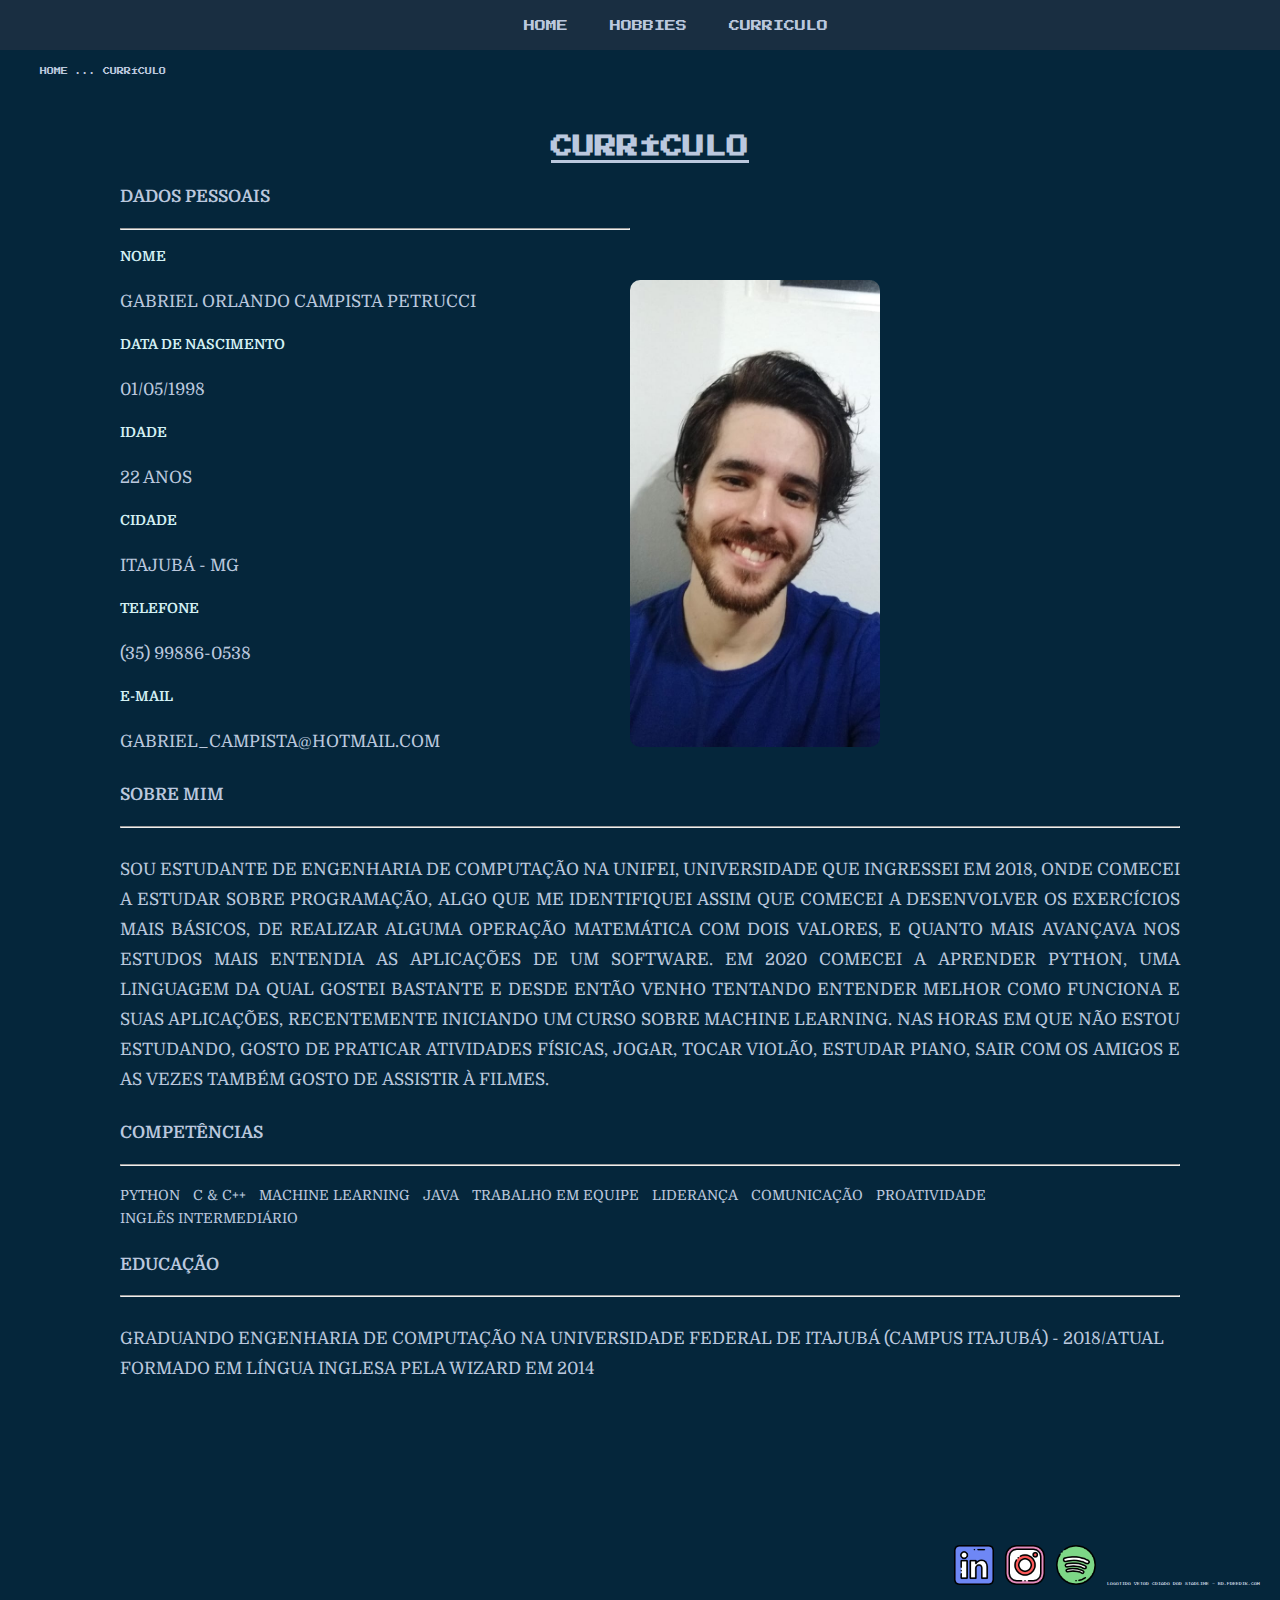
<file: curriculum.html>
<!DOCTYPE html>

<html>

  <head>

      <title> CURRICULO </title>

      <meta charset="utf-8">

      <link rel="stylesheet" href="css/styles.css">

      <link rel="preconnect" href="https://fonts.gstatic.com">
      <link href="https://fonts.googleapis.com/css2?family=Press+Start+2P&display=swap" rel="stylesheet">

      <link rel="preconnect" href="https://fonts.gstatic.com">
      <link href="https://fonts.googleapis.com/css2?family=Domine&display=swap" rel="stylesheet">

      <script type="text/javascript" src="js/script.js"></script>
  </head>

  <body>

    <div id="navigation" class="navigation">

      <ul>
        <li> <a href="index.html"> <img class="coin" src="img/coin.gif"> Home </a> </li>
        <li> <a href="hobbies.html"> <img class="coin" src="img/coin.gif"> Hobbies </a>
          <ul class="dropdown">
            <a href="movies.html"> <li> Filmes </li> </a>
            <a href="games.html"> <li> Jogos </li> </a>
            <a href="songs.html"> <li> Músicas </li> </a>
          </ul>
        </li>
        <li> <a href="curriculum.html"> <img class="coin" src="img/coin.gif"> Curriculo </a> </li>
        <li id="menu" class="menu" onclick="openMenu()"> &#9776; </li>
      </ul>

    </div>

    </div>

    <div class="path">

      <ul>
        <li> Home </li>
        <li> ... </li>
        <li> Currículo </li>
      </ul>

    </div>

    <div class="resume">

      <h1> <u>Currículo</u> </h1>

        <div class="cv_info">

          <img class="profilepic" src="img/cvpic.jpeg">

          <h2> Dados pessoais</h2>
          <hr>

            <h3> Nome </h3>
              <p> Gabriel Orlando Campista Petrucci </p>

            <h3> Data de Nascimento </h3>
              <p> 01/05/1998 </p>

            <h3> Idade </h3>
              <p> 22 Anos </p>

            <h3> Cidade </h3>
              <p> Itajubá - MG </p>

            <h3> Telefone </h3>
              <p> (35) 99886-0538 <p>

            <h3> E-mail </h3>
              <p> gabriel_campista@hotmail.com </p>

          <h2> Sobre Mim </h2>
          <hr>

            <p>Sou estudante de engenharia de computação na UNIFEI, universidade que ingressei em 2018, onde comecei a estudar sobre programação, algo que me identifiquei assim que comecei a desenvolver os exercícios mais básicos, de realizar alguma operação matemática com dois valores, e quanto mais avançava nos estudos mais entendia as aplicações de um software.
              Em 2020 comecei a aprender Python, uma linguagem da qual gostei bastante e desde então venho tentando entender melhor como funciona e suas aplicações, recentemente iniciando um curso sobre Machine Learning. Nas horas em que não estou estudando, gosto de praticar atividades físicas, jogar, tocar violão, estudar piano,
              sair com os amigos e as vezes também gosto de assistir à filmes.</p>

          <h2> Competências </h2>
          <hr>

            <ul>
              <li> Python </li>
              <li> C & C++ </li>
              <li> Machine Learning </li>
              <li> Java </li>
              <li> Trabalho em equipe </li>
              <li> Liderança </li>
              <li> Comunicação </li>
              <li> Proatividade </li>
              <li> Inglês Intermediário </li>
            </ul>

          <h2> Educação </h2>
          <hr>

            <p> Graduando Engenharia de Computação na Universidade Federal de Itajubá (Campus Itajubá) - 2018/Atual <br>
                Formado em Língua Inglesa pela Wizard em 2014
            </p>

        </div>

    </div>

    <div class="footer">
      <a href="https://www.linkedin.com/in/gabriel-orlando-51b276204/" target="_blank">
        <img class="icon" src="img/linkedin.png">
      </a>
      <a href="https://www.instagram.com/gabriel_campista" target="_blank">
        <img class="icon" src="img/instagram.png">
      </a>
      <a href="https://open.spotify.com/user/gabriellocp?si=Mq5FT9mpTNi2OB8AKGBzoA" target="_blank">
        <img class="icon" src="img/spotify.png">
      </a>
      <a style="font-size: 4px; text-align: left" href="https://br.freepik.com/vetores/logotipo" target="_blank">Logotipo vetor criado por starline - br.freepik.com</a>
    </div>
  </body>

</html>
</file>
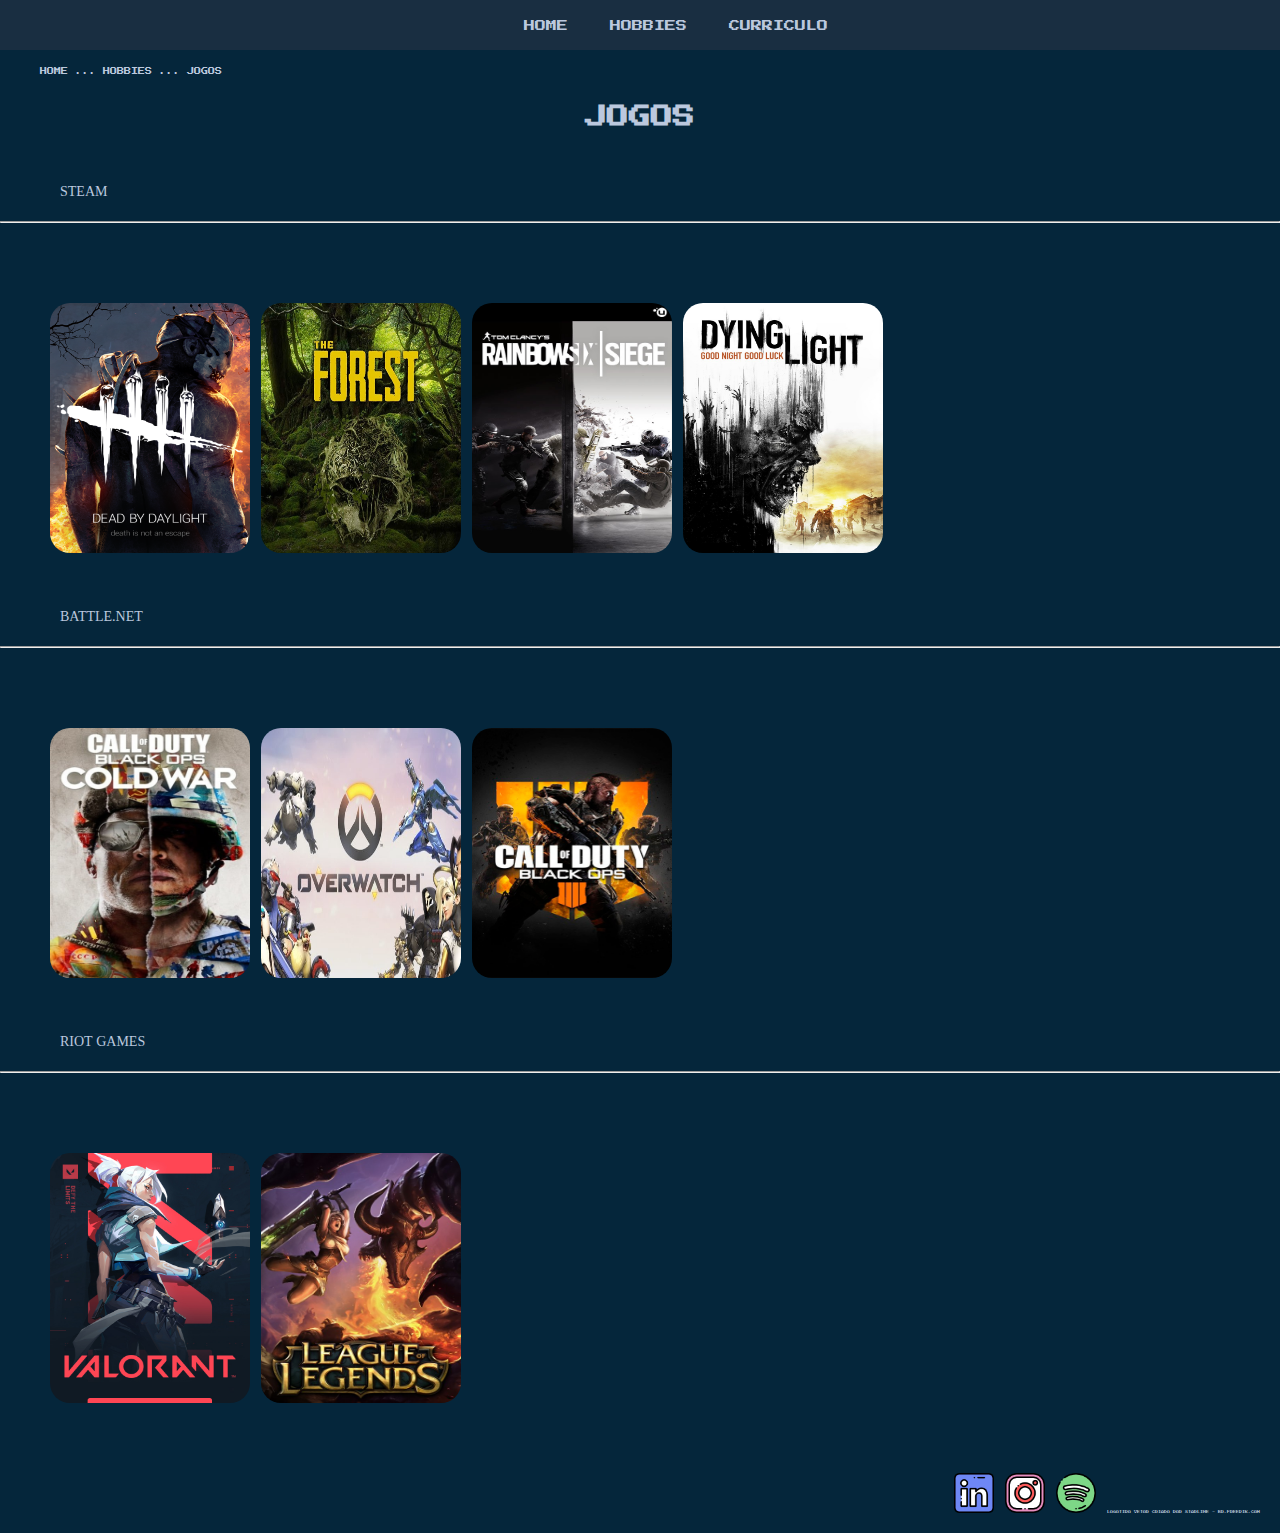
<file: games.html>
<!DOCTYPE html>

<html>

  <head>

      <title> JOGOS </title>

      <meta charset="utf-8">

      <link rel="stylesheet" href="css/styles.css">

      <link rel="preconnect" href="https://fonts.gstatic.com">
      <link href="https://fonts.googleapis.com/css2?family=Press+Start+2P&display=swap" rel="stylesheet">

      <script type="text/javascript" src="js/script.js"></script>
  </head>

  <body>

    <div id="navigation" class="navigation">

      <ul>
        <li> <a href="index.html"> <img class="coin" src="img/coin.gif"> Home </a> </li>
        <li> <a href="hobbies.html"> <img class="coin" src="img/coin.gif"> Hobbies </a>
          <ul class="dropdown">
            <a href="movies.html"> <li> Filmes </li> </a>
            <a href="games.html"> <li> Jogos </li> </a>
            <a href="songs.html"> <li> Músicas </li> </a>
          </ul>
        </li>
        <li> <a href="curriculum.html"> <img class="coin" src="img/coin.gif"> Curriculo </a> </li>
        <li id="menu" class="menu" onclick="openMenu()"> &#9776; </li>
      </ul>

    </div>


    <div class="path">

      <ul>
        <li> Home </li>
        <li> ... </li>
        <li> Hobbies </li>
        <li> ... </li>
        <li> Jogos </li>
      </ul>

    </div>
    <div class="gamediv">
      <h1> Jogos </h1>
        <p> Steam </p>
          <hr>
            <div class="games">
              <div style="background-image: url('img/dbd.png')">
                <div class="gamecover">
                  <a href="https://store.steampowered.com/agecheck/app/381210/" target="_blank">
                    <img src="img/steam.png">
                  </a>
                </div>
              </div>

              <div style="background-image: url('img/theforest.jpg')">
                <div class="gamecover">
                  <a href="https://store.steampowered.com/agecheck/app/242760/" target="_blank">
                    <img src="img/steam.png">
                  </a>
                </div>
              </div>

              <div style="background-image: url('img/r6.jpg')">
                <div class="gamecover">
                  <a href="https://store.steampowered.com/agecheck/app/359550/" target="_blank">
                    <img src="img/steam.png">
                  </a>
                </div>
              </div>

              <div style="background-image: url('img/dyinglight.jpg')">
                <div class="gamecover">
                  <a href="https://store.steampowered.com/agecheck/app/239140/" target="_blank">
                    <img src="img/steam.png">
                  </a>
                </div>
              </div>
            </div>

        <p> Battle.net </p>
          <hr>
            <div class="games">
              <div style="background-image: url('img/coldwar.jpeg')">
                <div class="gamecover">
                  <a href="https://us.shop.battle.net/pt-br/family/call-of-duty-black-ops-cold-war" target="_blank">
                    <img src="img/bnet.png">
                  </a>
                </div>
              </div>

              <div style="background-image: url('img/overwatch.jpg')">
                <div class="gamecover">
                  <a href="https://playoverwatch.com/pt-br/" target="_blank">
                    <img src="img/bnet.png">
                  </a>
                </div>
              </div>

              <div style="background-image: url('img/bo4.jpg')">
                <div class="gamecover">
                  <a href="https://www.callofduty.com/br/pt/blackops4" target="_blank">
                    <img src="img/bnet.png">
                  </a>
                </div>
              </div>
            </div>
        <p> Riot Games </p>
          <hr>
          <div class="games">
            <div style="background-image: url('img/valorant.png')">
              <div class="gamecover">
                <a href="https://playvalorant.com/pt-br/" target="_blank">
                  <img src="img/riotval.png">
                </a>
              </div>
            </div>

            <div style="background-image: url('img/lol.jpg')">
              <div class="gamecover">
                <a href="https://na.leagueoflegends.com/pt-br/" target="_blank">
                  <img src="img/riotlol.png">
                </a>
              </div>
            </div>
          </div>
    </div>

    <div class="footer">
      <a href="https://www.linkedin.com/in/gabriel-orlando-51b276204/" target="_blank">
        <img class="icon" src="img/linkedin.png">
      </a>
      <a href="https://www.instagram.com/gabriel_campista" target="_blank">
        <img class="icon" src="img/instagram.png">
      </a>
      <a href="https://open.spotify.com/user/gabriellocp?si=Mq5FT9mpTNi2OB8AKGBzoA" target="_blank">
        <img class="icon" src="img/spotify.png">
      </a>
      <a style="font-size: 4px; text-align: left" href="https://br.freepik.com/vetores/logotipo" target="_blank">Logotipo vetor criado por starline - br.freepik.com</a>
    </div>
  </body>

</html>
</file>
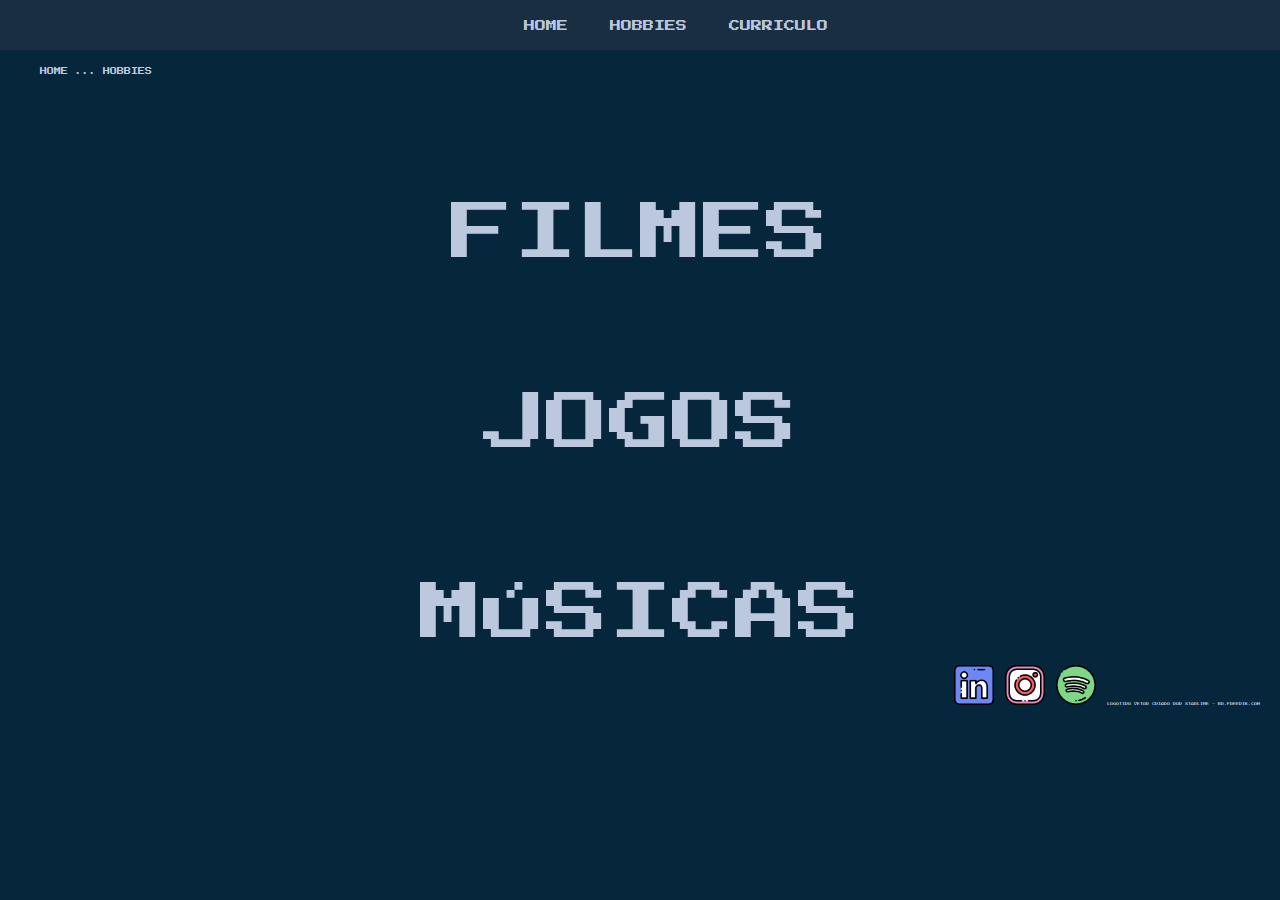
<file: hobbies.html>
<!DOCTYPE html>

<html>

  <head>

      <title> HOBBIES </title>

      <meta charset="utf-8">

      <link rel="stylesheet" href="css/styles.css">

      <link rel="preconnect" href="https://fonts.gstatic.com">
      <link href="https://fonts.googleapis.com/css2?family=Press+Start+2P&display=swap" rel="stylesheet">

      <script type="text/javascript" src="js/script.js"></script>
  </head>

  <body>

    <div id="navigation" class="navigation">

      <ul>
        <li> <a href="index.html"> <img class="coin" src="img/coin.gif"> Home </a> </li>
        <li> <a href="hobbies.html"> <img class="coin" src="img/coin.gif"> Hobbies </a>
          <ul class="dropdown">
            <a href="movies.html"> <li> Filmes </li> </a>
            <a href="games.html"> <li> Jogos </li> </a>
            <a href="songs.html"> <li> Músicas </li> </a>
          </ul>
        </li>
        <li> <a href="curriculum.html"> <img class="coin" src="img/coin.gif"> Curriculo </a> </li>
        <li id="menu" class="menu" onclick="openMenu()"> &#9776; </li>
      </ul>

    </div>


    <div class="path">

      <ul>
        <li> Home </li>
        <li> ... </li>
        <li> Hobbies </li>
      </ul>

    </div>
    <div class="hobbies">
      <div>
        <a href="movies.html"> FILMES </a>
      </div>

      <div>
          <a href="games.html"> JOGOS </a>
      </div>


      <div>
          <a href="songs.html"> MÚSICAS </a>
      </div>

    </div>

    <div class="footer">
      <a href="https://www.linkedin.com/in/gabriel-orlando-51b276204/" target="_blank">
        <img class="icon" src="img/linkedin.png">
      </a>
      <a href="https://www.instagram.com/gabriel_campista" target="_blank">
        <img class="icon" src="img/instagram.png">
      </a>
      <a href="https://open.spotify.com/user/gabriellocp?si=Mq5FT9mpTNi2OB8AKGBzoA" target="_blank">
        <img class="icon" src="img/spotify.png">
      </a>
      <a style="font-size: 4px; text-align: left" href="https://br.freepik.com/vetores/logotipo" target="_blank">Logotipo vetor criado por starline - br.freepik.com</a>
    </div>
  </body>

</html>
</file>
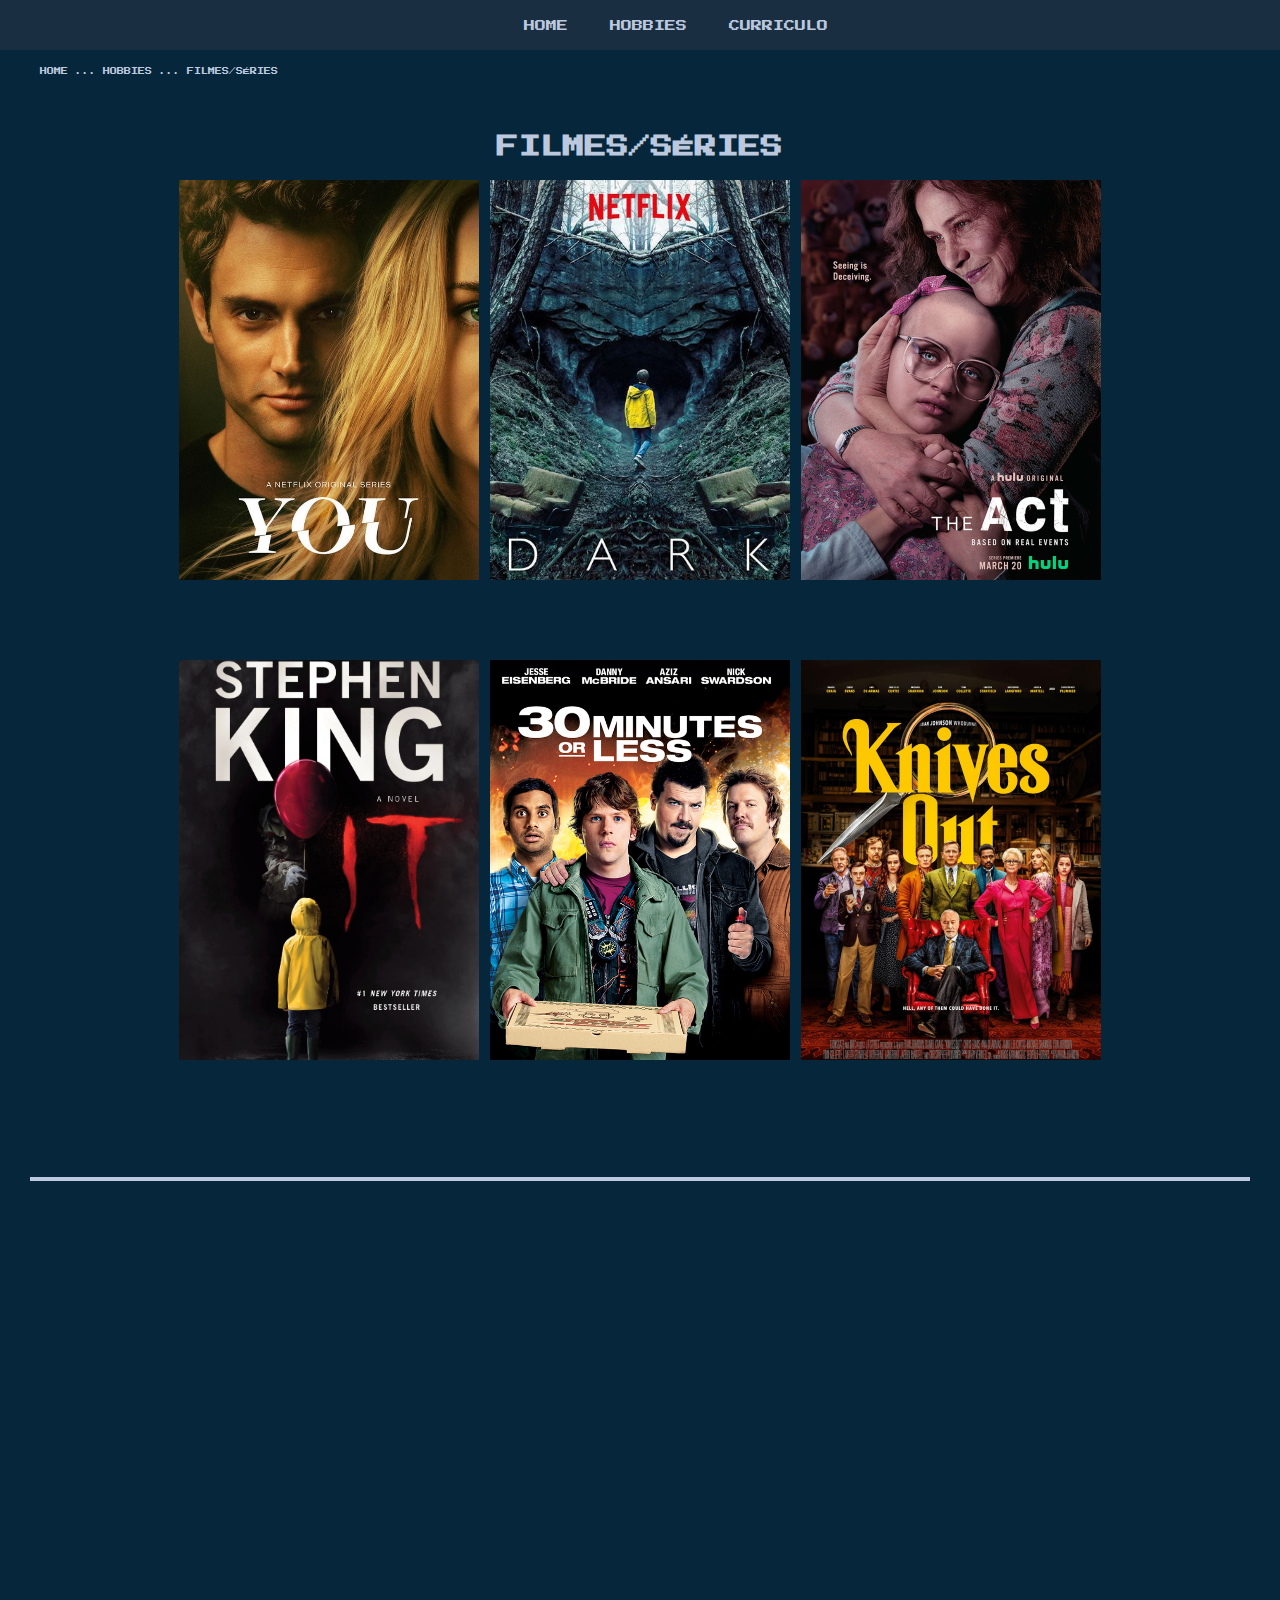
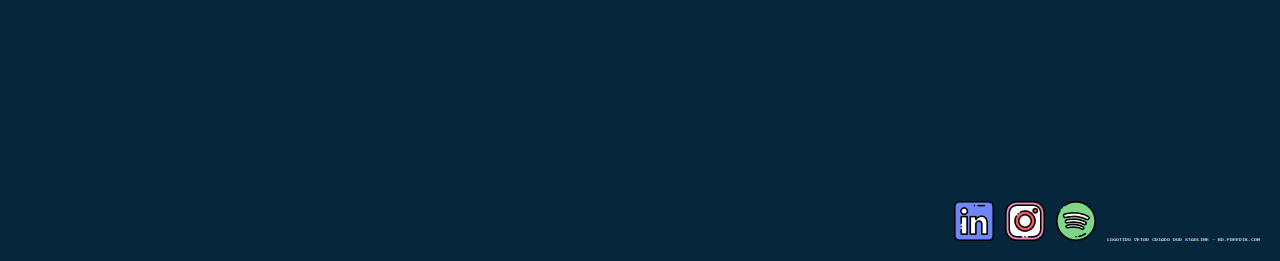
<file: movies.html>
<!DOCTYPE html>

<html>

  <head>

      <title> FILMES/SÉRIES</title>

      <meta charset="utf-8">

      <link rel="stylesheet" href="css/styles.css">

      <link rel="preconnect" href="https://fonts.gstatic.com">
      <link href="https://fonts.googleapis.com/css2?family=Press+Start+2P&display=swap" rel="stylesheet">

      <script type="text/javascript" src="js/script.js"></script>
  </head>

  <body>

    <div id="navigation" class="navigation">

      <ul>
        <li> <a href="index.html"> <img class="coin" src="img/coin.gif"> Home </a> </li>
        <li> <a href="hobbies.html"> <img class="coin" src="img/coin.gif"> Hobbies </a>
          <ul class="dropdown">
            <a href="movies.html"> <li> Filmes </li> </a>
            <a href="games.html"> <li> Jogos </li> </a>
            <a href="songs.html"> <li> Músicas </li> </a>
          </ul>
        </li>
        <li> <a href="curriculum.html"> <img class="coin" src="img/coin.gif"> Curriculo </a> </li>
        <li id="menu" class="menu" onclick="openMenu()"> &#9776; </li>
      </ul>

    </div>

    <div class="path">

      <ul>
        <li> Home </li>
        <li> ... </li>
        <li> Hobbies </li>
        <li> ... </li>
        <li> Filmes/Séries </li>
      </ul>

    </div>

    <div class="movies">
      <h1> Filmes/Séries </h1>

      <a href="#youtrailer">
        <div class="super">
          <div class="movies_covers" style="background-image: url('img/you.jpg')"></div>
          <div class="movie_name"><h1>You</h1></div>
        </div>
      </a>

      <a href="#darktrailer">
        <div class="super">
          <div class="movies_covers" style="background-image: url('img/dark.jpg')"></div>
          <div class="movie_name"><h1>DARK</h1></div>
        </div>
      </a>

      <a href="#theacttrailer">
        <div class="super">
          <div class="movies_covers" style="background-image: url('img/theact.jpg')"></div>
          <div class="movie_name"><h1>The Act</h1></div>
        </div>
      </a>

      <a href="#ittrailer">
        <div class="super">
          <div class="movies_covers" style="background-image: url('img/it.jpg')"></div>
          <div class="movie_name"><h1>It</h1></div>
        </div>
      </a>

      <a href="#30moltrailer">
        <div class="super">
          <div class="movies_covers" style="background-image: url('img/30mol.jpg')"></div>
          <div class="movie_name"><h1>30 Minutos ou Menos</h1></div>
        </div>
      </a>

      <a href="#kouttrailer">
        <div class="super">
          <div class="movies_covers" style="background-image: url('img/kout.jpg')"></div>
          <div class="movie_name"><h1>Entre Facas e Segredos</h1></div>
        </div>
      </a>
      </div>
      <div class="trailers" style="margin-bottom: 100px;">
        <iframe id="youtrailer" width="560" height="315" src="https://www.youtube.com/embed/ga1m0wjzscU" frameborder="0" allow="accelerometer; autoplay; clipboard-write; encrypted-media; gyroscope; picture-in-picture" allowfullscreen></iframe>
        <iframe id="darktrailer" width="560" height="315" src="https://www.youtube.com/embed/ESEUoa-mz2c" frameborder="0" allow="accelerometer; autoplay; clipboard-write; encrypted-media; gyroscope; picture-in-picture" allowfullscreen></iframe>
        <iframe id="theacttrailer" width="560" height="315" src="https://www.youtube.com/embed/Y_5fqDZCjQo" frameborder="0" allow="accelerometer; autoplay; clipboard-write; encrypted-media; gyroscope; picture-in-picture" allowfullscreen></iframe>
        <iframe id="ittrailer" width="560" height="315" src="https://www.youtube.com/embed/FnCdOQsX5kc" frameborder="0" allow="accelerometer; autoplay; clipboard-write; encrypted-media; gyroscope; picture-in-picture" allowfullscreen></iframe>
        <iframe id="30moltrailer" width="560" height="315" src="https://www.youtube.com/embed/_o8u4pIf3Hs" frameborder="0" allow="accelerometer; autoplay; clipboard-write; encrypted-media; gyroscope; picture-in-picture" allowfullscreen></iframe>
        <iframe id="kouttrailer" width="560" height="315" src="https://www.youtube.com/embed/sL-9Khv7wa4" frameborder="0" allow="accelerometer; autoplay; clipboard-write; encrypted-media; gyroscope; picture-in-picture" allowfullscreen></iframe>
      </div>

      <div class="footer">
        <a href="https://www.linkedin.com/in/gabriel-orlando-51b276204/" target="_blank">
          <img class="icon" src="img/linkedin.png">
        </a>
        <a href="https://www.instagram.com/gabriel_campista" target="_blank">
          <img class="icon" src="img/instagram.png">
        </a>
        <a href="https://open.spotify.com/user/gabriellocp?si=Mq5FT9mpTNi2OB8AKGBzoA" target="_blank">
          <img class="icon" src="img/spotify.png">
        </a>
        <a style="font-size: 4px; text-align: left" href="https://br.freepik.com/vetores/logotipo" target="_blank">Logotipo vetor criado por starline - br.freepik.com</a>
      </div>


  </body>

</html>
</file>
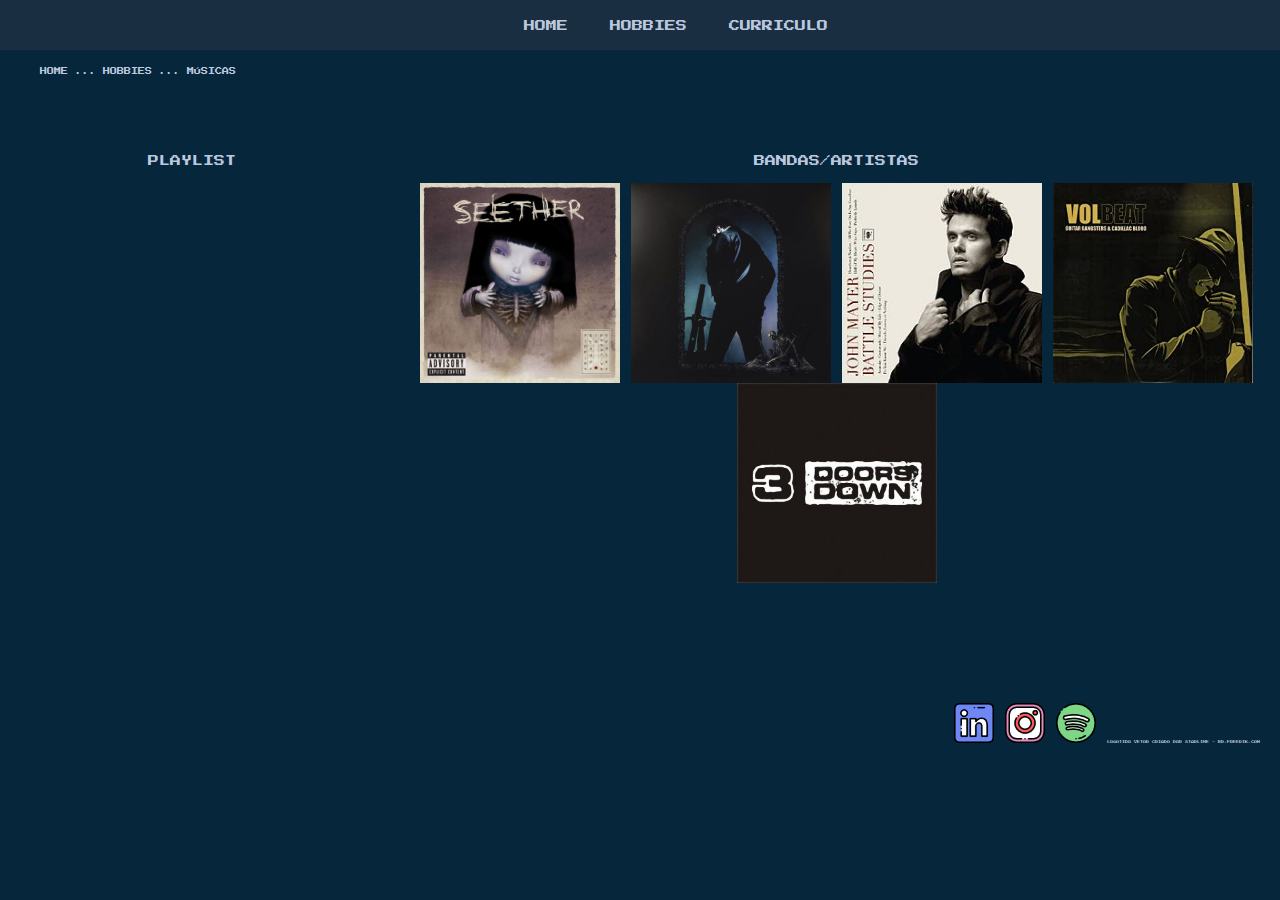
<file: songs.html>
<!DOCTYPE html>

<html>

  <head>

      <title> MÚSICAS </title>

      <meta charset="utf-8">

      <link rel="stylesheet" href="css/styles.css">

      <link rel="preconnect" href="https://fonts.gstatic.com">
      <link href="https://fonts.googleapis.com/css2?family=Press+Start+2P&display=swap" rel="stylesheet">

      <script type="text/javascript" src="js/script.js"></script>
  </head>

  <body>

    <div id="navigation" class="navigation">

      <ul>
        <li> <a href="index.html"> <img class="coin" src="img/coin.gif"> Home </a> </li>
        <li> <a href="hobbies.html"> <img class="coin" src="img/coin.gif"> Hobbies </a>
          <ul class="dropdown">
            <a href="movies.html"> <li> Filmes </li> </a>
            <a href="games.html"> <li> Jogos </li> </a>
            <a href="songs.html"> <li> Músicas </li> </a>
          </ul>
        </li>
        <li> <a href="curriculum.html"> <img class="coin" src="img/coin.gif"> Curriculo </a> </li>
        <li id="menu" class="menu" onclick="openMenu()"> &#9776; </li>
      </ul>

    </div>


    <div class="path">

      <ul>
        <li> Home </li>
        <li> ... </li>
        <li> Hobbies </li>
        <li> ... </li>
        <li> Músicas </li>
      </ul>

    </div>
    <div class="contentdiv">
      <div class="spotify">
        <p> Playlist </p>
        <iframe src="https://open.spotify.com/embed/playlist/10dLPHRq4w1P97efuM9czI" width="300" height="380" frameborder="0" allowtransparency="true" allow="encrypted-media"></iframe>
      </div>

      <div class="songs">
        <p> Bandas/Artistas </p>
          <a href="https://www.youtube.com/watch?v=-dcmCZGZI7M" target="_blank">
            <div class="songs_covers" style="background-image: url('img/seether.jpg')"></div>
          </a>
          <a href="https://www.youtube.com/watch?v=wXhTHyIgQ_U" target="_blank">
            <div class="songs_covers" style="background-image: url('img/postmalone.jpg')"></div>
          </a>
          <a href="https://www.youtube.com/watch?v=eXBNx9JL-_w" target="_blank">
            <div class="songs_covers" style="background-image: url('img/jhonmayer.jpg')"></div>
          </a>
          <a href="https://www.youtube.com/watch?v=mxxVuDXJtrE" target="_blank">
            <div class="songs_covers" style="background-image: url('img/volbeat.jpg')"></div>
          </a>
          <a href="https://www.youtube.com/watch?v=j7h_b-YA5qM" target="_blank">
            <div class="songs_covers" style="background-image: url('img/3doorsdown.jpg')"></div>
          </a>
      </div>

    </div>

    <div class="footer" style="margin-top: 100px;">
      <a href="https://www.linkedin.com/in/gabriel-orlando-51b276204/" target="_blank">
        <img class="icon" src="img/linkedin.png">
      </a>
      <a href="https://www.instagram.com/gabriel_campista" target="_blank">
        <img class="icon" src="img/instagram.png">
      </a>
      <a href="https://open.spotify.com/user/gabriellocp?si=Mq5FT9mpTNi2OB8AKGBzoA" target="_blank">
        <img class="icon" src="img/spotify.png">
      </a>
      <a style="font-size: 4px; text-align: left" href="https://br.freepik.com/vetores/logotipo" target="_blank">Logotipo vetor criado por starline - br.freepik.com</a>
    </div>
  </body>

</html>
</file>
<file: css/styles.css>
/* Configs Gerais*/
html,body
{
  margin: 0px;
  padding: 0px;
  background-color: #05263B;
  color: #BBC8DE;
  font-family: 'Press Start 2P', cursive;
  font-variant-caps: all-small-caps;
  scroll-behavior: smooth;
}

a
{
  text-decoration: none;
  color: #BBC8DE;
  outline: none;
}
/* Caminho */
.path
{
  color: #BBC8DE;
  font-size: 10px;
  text-align: left;
}
.path ul
{
  list-style: none;
}
.path li
{
  display: inline-block;
}
/* Menu superior*/
.navigation
{
  line-height: 50px;
  text-align: center;
  background-color: #192E41;
  font-size: 15px;
}

.navigation ul
{
  margin-top: 0px;
  list-style: none;
}

.navigation ul li
{
  position: relative;
  display: inline-block;
}

.dropdown
{
  line-height: normal;
  width: 100%;
  display: none;
  align-items: center;
  position: absolute;
  right: 0px
}

.dropdown li
{
  background-color: #192E41;
  width: 120px;
  height: 25px;
  left: 12px;
  font-size: 12px;
  border: 3px solid;
  border-radius: 100px;
}

.navigation li:hover ul
{
  display: block;
}

.dropdown li:hover
{
  background-color: #5DCAD1;
  color: #FFFFFF;
}
.navigation li.menu
{
  display: none;
}
/* Infos página inicial*/
.info
{
  background-color: #0D659D;
  width: 100vw;
  height: 650px;
}

.info div
{
  display: inline-block;
}

.ground
{
  display: inline-block;

  width: 100vw;
  height: 100px;
  background-size: contain;

}
.divpic
{
  width: 40%;
}

.picture
{
  max-width: 100%;
  width: 400px;
  margin-top: 120px;
  border-radius: 600px;
  animation-name: picanimation;
  animation-fill-mode: backwards;
  animation-delay: 4.5s;
  animation-duration: 3s;
}

.name
{
  font-size: 20px;
  width: 49%;
  vertical-align: top;
  margin-top: 250px;
  text-align: center;
}

.name h2
{
  font-size: 15px;
  margin-top: 10px;
}

.name h1,.name h2
{
  animation-name: nameanimation;
  animation-delay: 4.5s;
  animation-duration: 3s;
  animation-fill-mode: backwards;
  animation-timing-function: ease-in-out;
}

.brick
{
  position: absolute;
  width: 30px;
}

.pipe
{
  position: relative;
  width: 200px;
  left: calc(100vw - 160px);
  bottom: 80px;
  transform: rotate(270deg);
}

.cloud
{
  pointer-events: none;
  width: 80px;
}

.brick:nth-of-type(1)
{
  top: 549px;
  left: 420px;
}

.brick:nth-of-type(2)
{
  top: 549px;
  left: 479px;
}

.brick:nth-of-type(3)
{
  top: 549px;
  left: 300px;
}

.cloud:nth-of-type(n+1)
{
  transform: translate(-800px,-230px);
  animation-name: cloudanimation1;
  animation-duration: 12s;
  animation-iteration-count: infinite;
  animation-timing-function: linear;
}

.cloud:nth-of-type(2n+1)
{
  transform: translate(-800px,-150px);
  animation-name: cloudanimation2;
  animation-duration: 15s;
  animation-iteration-count: infinite;
  animation-timing-function: ease-in;
}

.icon
{
  width: 40px;
}

.footer
{
  text-align: right;
  padding: 20px;
}


/* Hobbies */

.hobbies
{
  font-size: 30px;
  text-align: center;
}

.hobbies div
{
  margin-top: 100px;
  animation-name: categoryanimation;
  animation-iteration-count: infinite;
  animation-timing-function: linear;
  animation-duration: 1s;
}

.hobbies a
{
  font-size: 90px;
}

.hobbies a:hover
{
  outline-style: dotted;
  opacity: 0.7;
}

/* Currículo*/
.resume
{
  font-family: 'Domine', serif;
  padding: 20px 100px 120px 120px;
}
.resume h1
{
  font-family: 'Press Start 2P', cursive;
  text-align: center;
}

.resume h3
{
  font-size: 20px;
  line-height: 10px;
  color: #D4F1F4;

}

.resume p
{
  font-size: 24px;
  line-height: 30px;
  text-align: justify;
}

.cv_info ul
{
  padding: 0px;
}

.cv_info li
{
  list-style: none;
  display: inline-block;
  font-size: 20px;
  padding-right: 10px;
}

.cv_info h2,h3,hr
{
  animation-name: ttanimation;
  animation-duration: 1s;
}

.cv_info p
{
  animation-name: textanimation;
  animation-duration: 2s;
}

.profilepic
{
  float: right;
  margin-top: 100px;
  margin-right: 300px;
  border-radius: 10px;
  width: 250px;
  animation-name: ttanimation;
  animation-duration: 1s;
}

/* Músicas */
.contentdiv div
{
  display: inline-block;
}

.spotify
{
  width: 30%;
  padding-top: 50px;
  text-align: center;
}

.songs
{
  display: table;
  animation-name: ttanimation;
  animation-duration: 2s;
  text-align: center;
  vertical-align: top;
  padding-top: 50px;
  width: 69%;
}

.songs_covers
{
  width: 200px;
  height: 200px;
  display: inline-block;
  background-size: contain;

}

.songs_covers:hover
{
  filter: blur(1px);
}

.play
{
  width: 100%;
  height: 500px;
  background-color: yellow;
}

.songs:hover + .play
{
  background-color: blue;

}
/* Exibir os filmes*/
.movies
{
  margin: 30px;
  border-bottom: 4px solid;
  text-align: center;
  display: table;
  animation-name: ttanimation;
  animation-duration: 2s;
}

.movies p
{
  padding: 30px;
}

.movie_name
{
  font-family: 'Domine', serif;
  color: #FFFFFF;
  font-size: 16px;
  text-align: center;
  visibility: hidden;
  transform: translate(0px,-250px);
}

.super
{
  width: 300px;
  height: 400px;
  display: table-cell; /* Igualar a altura dos textos*/

}

.super:hover .movie_name
{
  visibility: visible;
}

.movies_covers
{
  width: 300px;
  height: 400px;
  display: inline-block;
  background-size: cover;
}

.movies_covers:hover
{
  filter: blur(2px);
}

.trailers iframe
{
  padding-top: 30px;
  margin-left: auto;
  margin-right: auto;
  display:block;
}

/* Página de games */
.gamediv h1
{
  text-align: center;
  margin-bottom: 50px;
}

.gamediv p
{
  font-family: 'Domine', serif;
  margin-left: 60px;
  font-size: 20px;
  text-align: left;
  animation-name: textanimation;
  animation-duration: .5s;
}

.games
{
  margin-top: 100px;
  margin: 50px;
}

.games > div
{
  display: inline-block;
  overflow: hidden;
  margin-top: 30px;
  position: relative;
  width: 200px;
  height: 250px;
  background-size: 100% 100%;
  border-radius: 20px;
}

.gamecover
{
  width: 100%;
  height: 20%;
  bottom: 0;
  text-align: center;
  position: absolute;
  border-radius: 20px;
  background-color: black;
  opacity: 0;
}

.games div:hover .gamecover
{
  opacity: 0.8;
  animation-name: downtop;
  animation-duration: .6s;
}

.gamecover img
{
  position: absolute;
  margin-left: -15px;
  margin-top: 10px;
  opacity: 0.5;
  width: 30px;
}

.gamecover img:hover
{
  opacity: 1;
}


/* Animações página inicial*/
.coin
{
  width: 20px;
  height: 20px;
  opacity: 0;
}

.block
{
  position: absolute;
  top: 549px;
  left: 440px;
  width: 30px;
  animation-name: blockanimation;
  animation-delay: 4.5s;
  animation-duration: 1s;
  animation-fill-mode: both;
  animation-timing-function: ease-in-out;
}

.mario
{
  width: 30px;
  position: absolute;
  animation-name: marioanimation;
  animation-delay: 3s;
  animation-duration: 3s;
  animation-fill-mode: both;
  animation-timing-function: linear;
}

.navigation a:hover img
{
  opacity: 1;
}
/* Animações*/
@keyframes downtop {
  0%{
    bottom: -20px;
  }
  100%{
    bottom: 0px;
  }
}

@keyframes picanimation {
  0%{
    opacity: 0;
    transform: translate(0px,0px);
  }
  50%{
    opacity: 1;
    transform: translate(0px,-100px);
  }
  100%{
    transform: translate(0px,0px);
  }
}

@keyframes nameanimation {
  0%{
    opacity: 0;
    transform: translate(0px,0px);
  }
  50%{
    opacity: 1;
    transform: translate(0px,-75px);
  }
  100%{
    transform: translate(0px,0px);
  }
}


@keyframes blockanimation {
  0%{
    transform: translate(10px,0px);
  }
  50%{
    transform: translate(10px,-30px);
  }
  100%{
    transform: translate(10px,0px);
  }
}

@keyframes marioanimation {
  0%{
    top: 700px;
    left: -30px;
  }
  50%{
    top: 700px;
    left: 445px;
  }
  55%{
    top: 580px;
    left: 445px;
  }
  60%{
    top: 700px;
    left: 445px;
  }
  75%{
    top: 700px;
    left: 900px;
  }
  100%{
    top: 700px;
    left: 95%;
    visibility: hidden;
  }
}

@keyframes ttanimation {
  0%{
    opacity: 0;
    transform: translate(-80px,0px);
  }
  100%{
    opacity: 1;
    transform: translate(0px,0px);
  }
}

@keyframes textanimation {
  0%{
    opacity: 0;
  }
  50%{
    opacity: 0;
  }
  100%{
    opacity: 1;
  }
}

@keyframes categoryanimation {
  0%{
    transform: translate(0px, 0px);
  }
  50%{
    transform: translate(0px,-5px);
  }
  100%{
    transform: translate(0px, 0px);
  }
}

@keyframes cloudanimation1 {
  100%{
    transform: translate(70vw,-230px);
  }
}

@keyframes cloudanimation2 {
  100%{
    transform: translate(65vw,-150px);
  }
}

@media (max-width: 700px) {
.navigation ul li
{
  display: none;
}

.navigation ul
{
  text-align: right;
  margin-right: 30px;
}
.navigation li.menu
{
  font-size: 30px;
  display: inline-block;
}

.navigation .menu:hover
{
  color: #FFFFFF;
  cursor: pointer;
}

.profilepic
{
  margin-top:0px;
  margin-left: auto;
  margin-right: auto;
  border-radius: 10px;
  animation-name: cvanimation;
  animation-fill-mode: both;
  animation-duration: 1s;
}

@keyframes cvanimation {
  0%{
    opacity: 0;
  }
  100%{
    opacity: 1;
  }
}

.menujs
{
  height: auto;
}

.menujs ul
{
  height: auto;
  text-align: center;

}

.menujs ul li
{
  padding-bottom: 2px;
  text-align: center;
  width: auto;
  display: block;
}

.menujs ul li img
{
  display: none;
}

.menujs a:hover
{
  color: #FFFFFF;
}

.menujs .menu:hover
{

  color: #FFFFFF;
}

.menujs li:hover ul
{
  display: none;
}

.spotify
{
  width: 100%;
}

.songs
{
  width: 100%;
}

}
</file>
